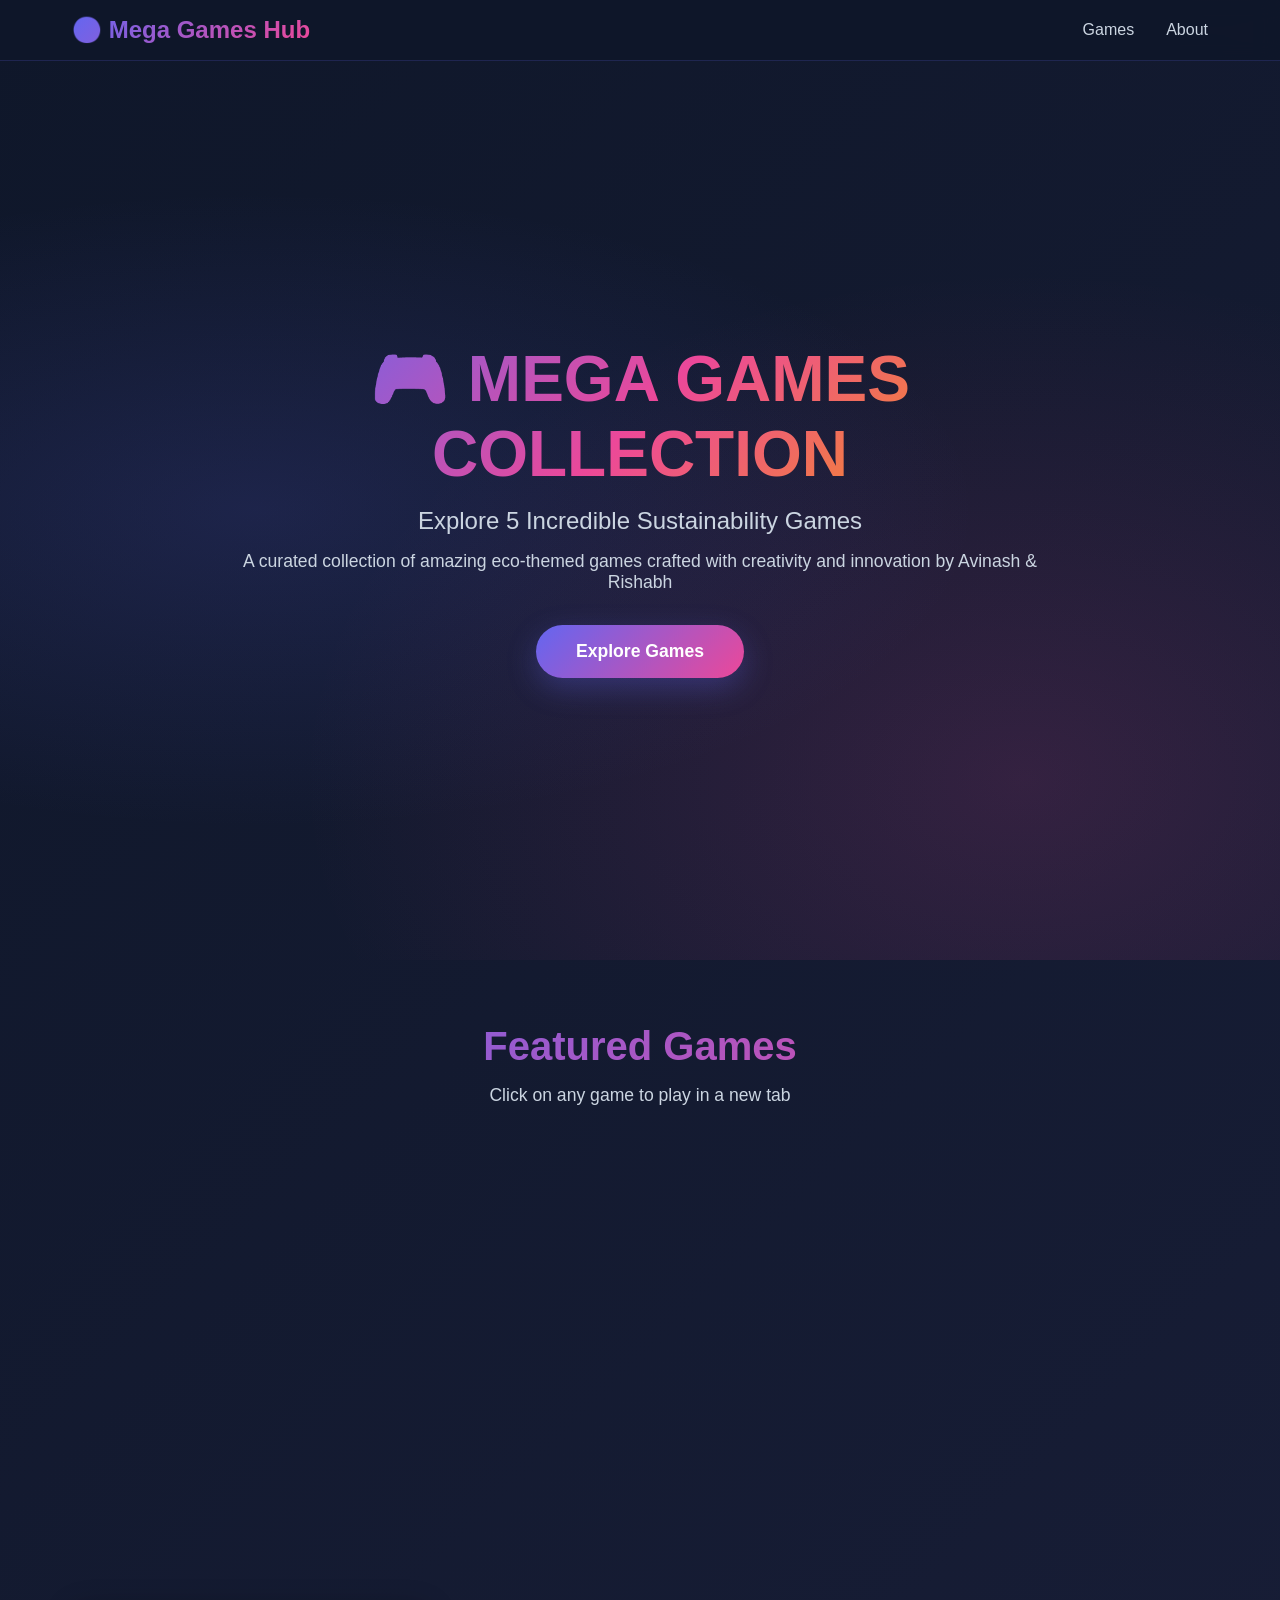
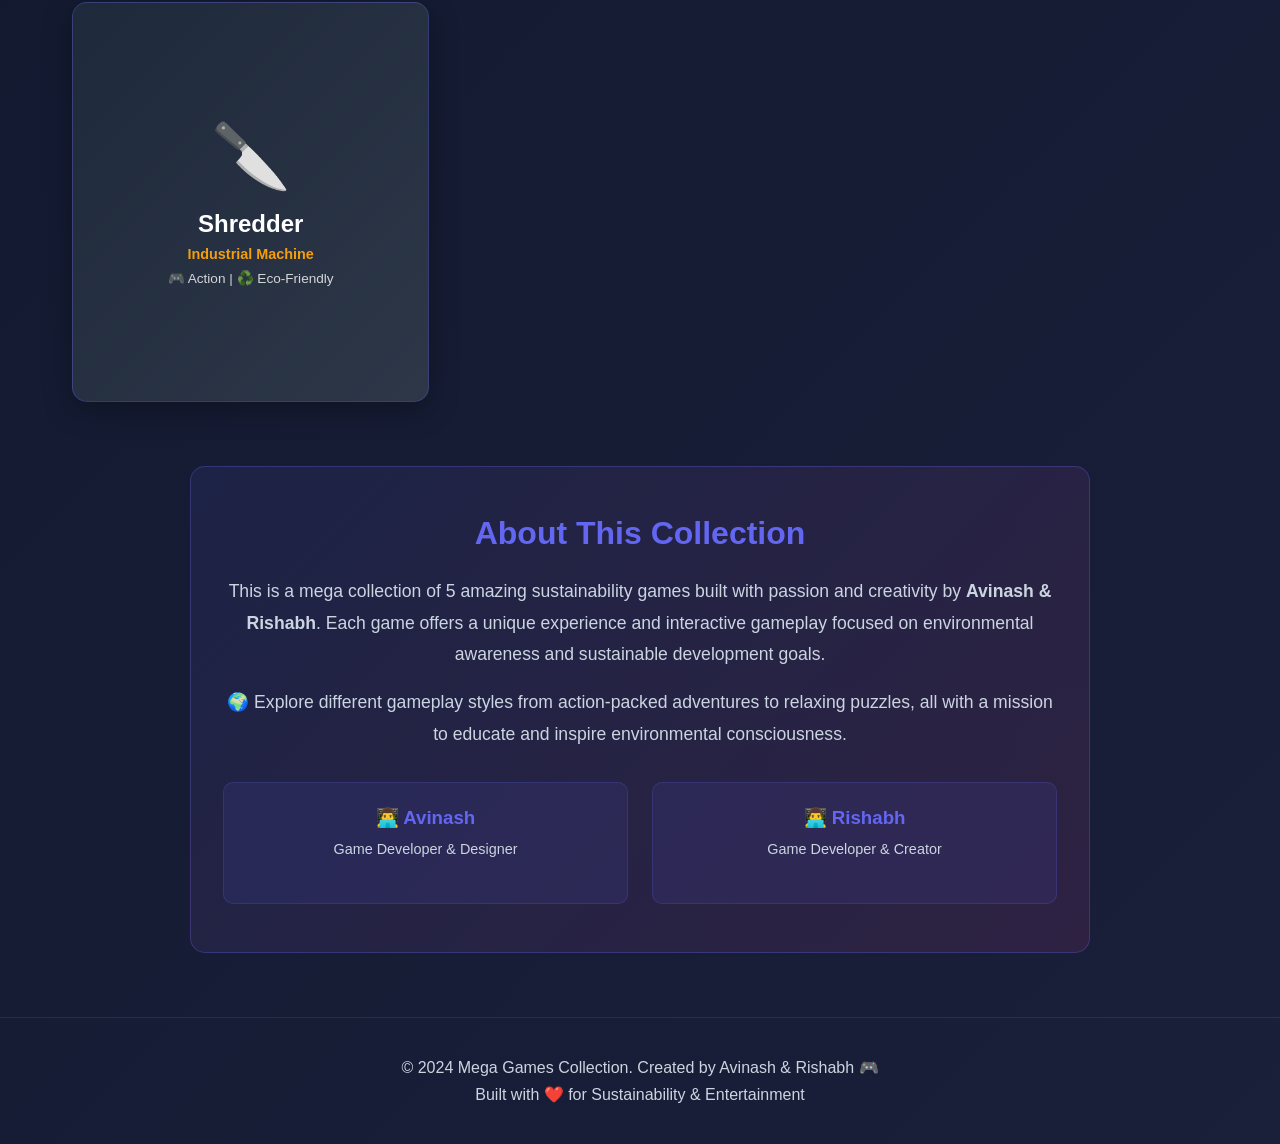
<file: index.html>
<!DOCTYPE html>
<html lang="en">
<head>
    <meta charset="UTF-8">
    <meta name="viewport" content="width=device-width, initial-scale=1.0">
    <title>🎮 Mega Games Hub - 5 Sustainability Games</title>
    <link rel="stylesheet" href="style.css">
</head>
<body>
    <!-- Navigation -->
    <nav class="navbar">
        <div class="nav-container">
            <div class="logo">🌍 Mega Games Hub</div>
            <div class="nav-links">
                <a href="#games">Games</a>
                <a href="#about">About</a>
            </div>
        </div>
    </nav>

    <!-- Hero Section -->
    <section class="hero">
        <div class="hero-content">
            <h1 class="hero-title">🎮 MEGA GAMES COLLECTION</h1>
            <p class="hero-subtitle">Explore 5 Incredible Sustainability Games</p>
            <p class="hero-description">A curated collection of amazing eco-themed games crafted with creativity and innovation by Avinash & Rishabh</p>
            <a href="#games" class="cta-button">Explore Games</a>
        </div>
        <div class="hero-background"></div>
    </section>

    <!-- Games Section -->
    <section id="games" class="games-section">
        <div class="section-title">
            <h2>Featured Games</h2>
            <p>Click on any game to play in a new tab</p>
        </div>

        <div class="games-grid">
            <!-- Game 1 -->
            <div class="game-card" data-game="1">
                <div class="game-card-inner">
                    <div class="game-card-front">
                        <div class="game-icon">🎯</div>
                        <h3 class="game-title">Collect SDGs</h3>
                        <p class="game-status">Eco Maze Adventure</p>
                        <p class="game-info">🎮 Puzzle | 🎮 Action</p>
                    </div>
                    <div class="game-card-back">
                        <p class="game-description">Navigate through an eco-maze, collect SDG cores, sort waste, fight off drones, and clear climate levels. Battle pursuers while collecting sustainable development goals!</p>
                        <a href="game1.html" target="_blank" class="play-btn">Play Now</a>
                    </div>
                </div>
            </div>

            <!-- Game 2 -->
            <div class="game-card" data-game="2">
                <div class="game-card-inner">
                    <div class="game-card-front">
                        <div class="game-icon">🔍</div>
                        <h3 class="game-title">Word Search</h3>
                        <p class="game-status">Sustainability Search</p>
                        <p class="game-info">🧩 Puzzle | 🎮 Relaxing</p>
                    </div>
                    <div class="game-card-back">
                        <p class="game-description">Find all words related to nature and sustainability in the puzzle. Drag across horizontally or vertically to find hidden environmental keywords and unlock eco-facts!</p>
                        <a href="game2.html" target="_blank" class="play-btn">Play Now</a>
                    </div>
                </div>
            </div>

            <!-- Game 3 -->
            <div class="game-card" data-game="3">
                <div class="game-card-inner">
                    <div class="game-card-front">
                        <div class="game-icon">🚊</div>
                        <h3 class="game-title">Save Our World</h3>
                        <p class="game-status">AI Dilemma Simulator</p>
                        <p class="game-info">🤖 Strategy | 🧠 Decision Making</p>
                    </div>
                    <div class="game-card-back">
                        <p class="game-description">Navigate the tram through moral dilemmas and see your choices reflect on sustainability. Make decisions guided by AI policy recommendations across 15 global SDG challenges!</p>
                        <a href="game3.html" target="_blank" class="play-btn">Play Now</a>
                    </div>
                </div>
            </div>

            <!-- Game 4 -->
            <div class="game-card" data-game="4">
                <div class="game-card-inner">
                    <div class="game-card-front">
                        <div class="game-icon">🔪</div>
                        <h3 class="game-title">Shredder</h3>
                        <p class="game-status">Industrial Machine</p>
                        <p class="game-info">🎮 Action | ♻️ Eco-Friendly</p>
                    </div>
                    <div class="game-card-back">
                        <p class="game-description">Drag photorealistic waste items into the industrial shredder. Convert waste into dust using the heavy machinery shredder and watch physics debris fly across the screen!</p>
                        <a href="game4.html" target="_blank" class="play-btn">Play Now</a>
                    </div>
                </div>
            </div>

            <!-- Game 5 -->
            <div class="game-card" data-game="5">
                <div class="game-card-inner">
                    <div class="game-card-front">
                        <div class="game-icon">⏱️</div>
                        <h3 class="game-title">Eco Timer</h3>
                        <p class="game-status">Precision Challenge</p>
                        <p class="game-info">⏰ Timing | 🧠 Concentration</p>
                    </div>
                    <div class="game-card-back">
                        <p class="game-description">Stop the timer exactly at 3 different time levels to demonstrate your precision and concentration. Test your timing skills with SDG-based environmental challenges!</p>
                        <a href="game5.html" target="_blank" class="play-btn">Play Now</a>
                    </div>
                </div>
            </div>
        </div>
    </section>

    <!-- About Section -->
    <section id="about" class="about-section">
        <div class="about-content">
            <h2>About This Collection</h2>
            <p>This is a mega collection of 5 amazing sustainability games built with passion and creativity by <strong>Avinash & Rishabh</strong>. Each game offers a unique experience and interactive gameplay focused on environmental awareness and sustainable development goals.</p>
            <p>🌍 Explore different gameplay styles from action-packed adventures to relaxing puzzles, all with a mission to educate and inspire environmental consciousness.</p>
            <div class="creators">
                <div class="creator-card">
                    <h3>👨‍💻 Avinash</h3>
                    <p>Game Developer & Designer</p>
                </div>
                <div class="creator-card">
                    <h3>👨‍💻 Rishabh</h3>
                    <p>Game Developer & Creator</p>
                </div>
            </div>
        </div>
    </section>

    <!-- Footer -->
    <footer class="footer">
        <p>&copy; 2024 Mega Games Collection. Created by Avinash & Rishabh 🎮</p>
        <p>Built with ❤️ for Sustainability & Entertainment</p>
    </footer>

    <script src="script.js"></script>
</body>
</html>
</file>
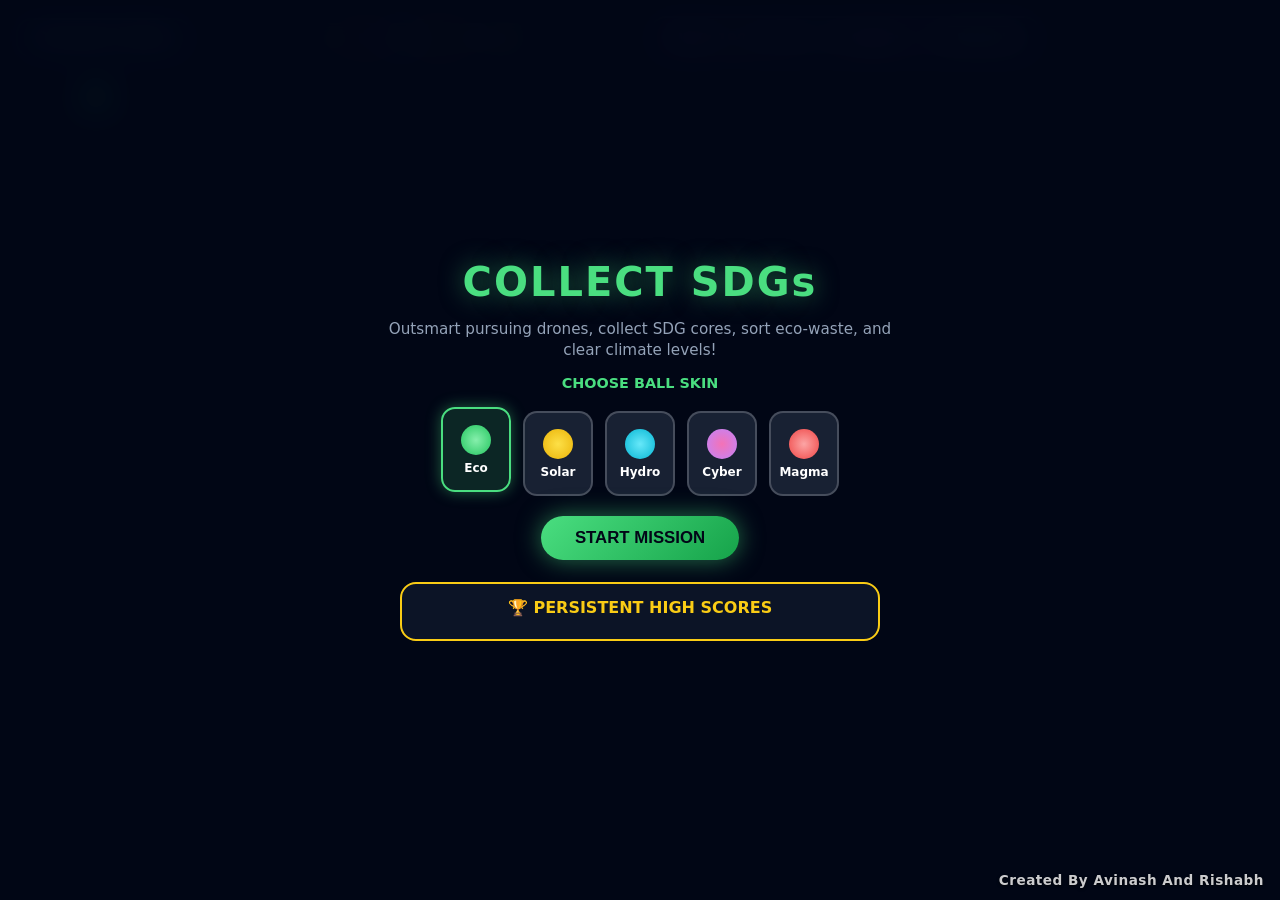
<file: game1.html>
<!DOCTYPE html>
<style>
  .game-credit-tag {
    position: fixed;
    bottom: 12px;
    right: 16px;
    color: rgba(255, 255, 255, 0.8);
    font-family: system-ui, -apple-system, sans-serif;
    font-weight: 700;
    font-size: 0.85rem;
    letter-spacing: 0.5px;
    text-shadow: 0 1px 3px rgba(0, 0, 0, 0.8);
    z-index: 9999;
    pointer-events: none;
  }
</style>
<div class="game-credit-tag">Created By Avinash And Rishabh</div>
<html lang="en">
<head>
  <meta charset="UTF-8">
  <meta name="viewport" content="width=device-width, initial-scale=1.0, user-scalable=no">
  <title>Collect SDGs - Eco Odyssey</title>
  <style>
    * { box-sizing: border-box; margin: 0; padding: 0; user-select: none; }
   
    html, body {
      width: 100%; height: 100%;
      background: #020617; color: #f8fafc;
      font-family: 'Segoe UI', system-ui, -apple-system, sans-serif;
      overflow: hidden;
    }

    #gameCanvas {
      position: absolute; top: 0; left: 0;
      width: 100vw; height: 100vh; display: block;
      background: #09170a;
    }

    #hud {
      position: absolute;
      top: 16px; left: 16px; right: 240px;
      display: flex; justify-content: space-between; align-items: center;
      pointer-events: none; z-index: 5;
    }

    .hud-panel {
      background: rgba(15, 23, 42, 0.9);
      border: 2px solid rgba(74, 222, 128, 0.5);
      backdrop-filter: blur(12px);
      padding: 8px 16px; border-radius: 16px;
      display: flex; gap: 14px; align-items: center;
      box-shadow: 0 8px 32px rgba(0, 0, 0, 0.6);
      pointer-events: auto;
    }

    .title { font-size: 1.05rem; font-weight: 900; color: #4ade80; text-shadow: 0 0 10px rgba(74, 222, 128, 0.5); }
    .stats { font-size: 0.88rem; font-weight: 800; display: flex; gap: 12px; }

    #sdg-bar { display: flex; gap: 5px; flex-wrap: wrap; }

    .chip {
      width: 30px; height: 30px; border-radius: 8px;
      display: flex; align-items: center; justify-content: center;
      font-size: 0.8rem; font-weight: 900; opacity: 0.25;
      border: 2px solid rgba(255,255,255,0.3); transition: all 0.3s ease; color: #fff;
    }
    .chip.active { opacity: 1; transform: scale(1.15); box-shadow: 0 0 12px currentColor; border-color: #fff; }
    #c3 { background: #4c9f38; } #c4 { background: #c5192d; }
    #c6 { background: #26bde2; } #c7 { background: #fcc30b; color: #000; }
    #c13 { background: #3f7e44; } #c15 { background: #56c02b; }

    .audio-btn {
      background: #1e293b; border: 1.5px solid #4ade80; color: #4ade80;
      border-radius: 8px; padding: 4px 10px; font-size: 0.75rem; font-weight: 800; cursor: pointer;
    }

    #toast {
      position: absolute; top: 80px; left: 50%;
      transform: translateX(-50%) translateY(-10px);
      background: rgba(15, 23, 42, 0.95); border: 2px solid #4ade80; color: #fff;
      padding: 10px 22px; border-radius: 20px; font-size: 0.9rem; font-weight: 700;
      text-align: center; pointer-events: none; opacity: 0; transition: all 0.3s ease;
      z-index: 6; box-shadow: 0 0 20px rgba(74, 222, 128, 0.4);
    }
    #toast.show { opacity: 1; transform: translateX(-50%) translateY(0); }

    /* Modals & Overlays */
    .modal-overlay {
      position: absolute; inset: 0; background: rgba(2, 6, 23, 0.95);
      backdrop-filter: blur(16px); display: flex; flex-direction: column;
      align-items: center; justify-content: center; padding: 20px;
      text-align: center; gap: 14px; z-index: 10; overflow-y: auto;
    }
    .modal-overlay.hidden, .hidden { display: none !important; }
    .modal-overlay h1 { color: #4ade80; font-size: 2.5rem; font-weight: 900; letter-spacing: 2px; text-shadow: 0 0 25px rgba(74, 222, 128, 0.5); }
    .modal-overlay p { font-size: 0.95rem; color: #94a3b8; max-width: 520px; line-height: 1.4; }

    .btn {
      background: linear-gradient(135deg, #4ade80, #16a34a); color: #020617;
      border: none; padding: 12px 34px; font-size: 1.05rem; font-weight: 900;
      border-radius: 30px; cursor: pointer; box-shadow: 0 0 25px rgba(74, 222, 128, 0.5);
      transition: transform 0.15s, box-shadow 0.2s;
    }
    .btn:hover { transform: scale(1.05); box-shadow: 0 0 35px rgba(74, 222, 128, 0.7); }

    /* Skin Selector */
    .skin-selector { display: flex; gap: 12px; margin: 6px 0; }
    .skin-card {
      width: 70px; height: 85px; border-radius: 14px; background: rgba(30, 41, 59, 0.8);
      border: 2px solid rgba(255,255,255,0.2); cursor: pointer; display: flex;
      flex-direction: column; align-items: center; justify-content: center; gap: 6px;
      transition: all 0.2s ease;
    }
    .skin-card:hover, .skin-card.selected { transform: translateY(-4px); border-color: #4ade80; box-shadow: 0 0 15px rgba(74, 222, 128, 0.4); }
    .skin-card.selected { background: rgba(74, 222, 128, 0.15); }
    .skin-preview { width: 30px; height: 30px; border-radius: 50%; }

    /* Scoreboard Table */
    .score-breakdown {
      background: rgba(15, 23, 42, 0.85); border: 2px solid #38bdf8;
      border-radius: 16px; padding: 14px; width: 100%; max-width: 480px; text-align: left;
    }
    .score-row { display: flex; justify-content: space-between; padding: 6px 0; border-bottom: 1px solid rgba(255,255,255,0.1); font-size: 0.88rem; }
    .score-row.total { font-weight: 900; font-size: 1.1rem; color: #4ade80; border-bottom: none; padding-top: 10px; }

    .leaderboard-box {
      background: rgba(15, 23, 42, 0.85); border: 2px solid #facc15;
      border-radius: 16px; padding: 14px; width: 100%; max-width: 480px; margin-top: 8px;
    }
    .lb-header { color: #facc15; font-weight: 900; font-size: 1rem; margin-bottom: 8px; text-align: center; }

    /* Climate Choice Grid */
    .climate-grid { display: grid; grid-template-columns: repeat(3, 1fr); gap: 10px; margin: 10px 0; }
    .climate-btn {
      background: rgba(30, 41, 59, 0.9); border: 2px solid #38bdf8;
      border-radius: 14px; padding: 12px 14px; color: #fff; cursor: pointer;
      display: flex; flex-direction: column; align-items: center; gap: 4px;
    }
    .climate-btn:hover { transform: scale(1.04); box-shadow: 0 0 18px rgba(56, 189, 248, 0.5); }

    /* Trash Cans Mini-Game */
    .bins-container { display: flex; gap: 14px; justify-content: center; flex-wrap: wrap; margin: 16px 0; }
    .trash-can {
      width: 140px; padding: 12px; border-radius: 16px; border: 3px solid;
      background: rgba(15, 23, 42, 0.85); display: flex; flex-direction: column;
      align-items: center; gap: 6px; cursor: pointer; transition: transform 0.2s;
    }
    .trash-can:hover { transform: translateY(-4px); }

    #bin-1 { border-color: #3b82f6; color: #60a5fa; }
    #bin-2 { border-color: #f59e0b; color: #fbbf24; }
    #bin-3 { border-color: #10b981; color: #34d399; }

    .current-sdg-card {
      background: rgba(30, 41, 59, 0.9); border: 2px solid #38bdf8;
      border-radius: 14px; padding: 12px 20px; display: flex; align-items: center; gap: 12px;
      margin-top: 10px;
    }
    .sdg-badge { width: 40px; height: 40px; border-radius: 10px; display: flex; align-items: center; justify-content: center; font-size: 1.1rem; font-weight: 900; color: #fff; }

    #mobile-controls {
      position: absolute; bottom: 16px; left: 16px; right: 16px;
      display: flex; justify-content: space-between; align-items: flex-end;
      pointer-events: none; z-index: 5;
    }
    .dpad { display: grid; grid-template-columns: repeat(3, 46px); gap: 4px; pointer-events: auto; }
    .dbtn {
      width: 46px; height: 46px; background: rgba(15, 23, 42, 0.85);
      border: 2px solid rgba(74, 222, 128, 0.5); color: #4ade80;
      font-size: 1.1rem; font-weight: bold; border-radius: 10px;
      display: flex; align-items: center; justify-content: center; cursor: pointer; touch-action: manipulation;
    }
    #btn-u { grid-column: 2; } #btn-l { grid-column: 1; grid-row: 2; }
    #btn-d { grid-column: 2; grid-row: 2; } #btn-r { grid-column: 3; grid-row: 2; }

    .action-group { display: flex; gap: 10px; pointer-events: auto; }
    .act-btn {
      width: 65px; height: 65px; border-radius: 50%; color: #fff; font-weight: 900;
      font-size: 0.7rem; border: none; cursor: pointer; touch-action: manipulation;
    }
    #atk-btn { background: linear-gradient(135deg, #ef4444, #dc2626); border: 2px solid #fca5a5; }
    #dash-btn { background: linear-gradient(135deg, #3b82f6, #1d4ed8); border: 2px solid #93c5fd; }
  </style>
</head>
<body>

<canvas id="gameCanvas"></canvas>

<div id="hud">
  <div class="hud-panel">
    <div class="title" id="biome-title">COLLECT SDGs</div>
  </div>

  <div id="sdg-bar">
    <div id="c3" class="chip">3</div>
    <div id="c4" class="chip">4</div>
    <div id="c6" class="chip">6</div>
    <div id="c7" class="chip">7</div>
    <div id="c13" class="chip">13</div>
    <div id="c15" class="chip">15</div>
  </div>

  <div class="hud-panel">
    <div class="stats">
      <div>TIME: <span id="timer-txt" style="color:#facc15;">100</span>s</div>
      <div>HP: <span id="hp-txt" style="color:#4ade80;">100</span></div>
      <div>SCORE: <span id="score-txt" style="color:#c084fc;">0</span></div>
    </div>
    <button class="audio-btn" onclick="toggleBGM()">🎵 BGM: ON</button>
  </div>
</div>

<div id="toast"></div>

<!-- Start Overlay -->
<div id="startModal" class="modal-overlay">
  <h1>COLLECT SDGs</h1>
  <p>Outsmart pursuing drones, collect SDG cores, sort eco-waste, and clear climate levels!</p>
 
  <div style="font-weight:800; color:#4ade80; font-size:0.9rem;">CHOOSE BALL SKIN</div>
  <div class="skin-selector">
    <div class="skin-card selected" onclick="selectSkin('eco', this)">
      <div class="skin-preview" style="background: radial-gradient(circle, #86efac, #22c55e);"></div>
      <span style="font-size:0.75rem; color:#fff; font-weight:700;">Eco</span>
    </div>
    <div class="skin-card" onclick="selectSkin('solar', this)">
      <div class="skin-preview" style="background: radial-gradient(circle, #fde047, #eab308);"></div>
      <span style="font-size:0.75rem; color:#fff; font-weight:700;">Solar</span>
    </div>
    <div class="skin-card" onclick="selectSkin('hydro', this)">
      <div class="skin-preview" style="background: radial-gradient(circle, #67e8f9, #06b6d4);"></div>
      <span style="font-size:0.75rem; color:#fff; font-weight:700;">Hydro</span>
    </div>
    <div class="skin-card" onclick="selectSkin('cyber', this)">
      <div class="skin-preview" style="background: radial-gradient(circle, #f472b6, #c084fc);"></div>
      <span style="font-size:0.75rem; color:#fff; font-weight:700;">Cyber</span>
    </div>
    <div class="skin-card" onclick="selectSkin('magma', this)">
      <div class="skin-preview" style="background: radial-gradient(circle, #fca5a5, #ef4444);"></div>
      <span style="font-size:0.75rem; color:#fff; font-weight:700;">Magma</span>
    </div>
  </div>

  <button class="btn" onclick="startGame()">START MISSION</button>

  <div class="leaderboard-box">
    <div class="lb-header">🏆 PERSISTENT HIGH SCORES</div>
    <div id="start-leaderboard-list"></div>
  </div>
</div>

<script>
const COLS = 31, ROWS = 31, TILE = 64;
let maze = [], items = [], drones = [], particles = [], projectiles = [], grassBlades = [], trailParticles = [], weatherParticles = [], shockwaves = [];
let bouncyWalls = {};
let level = 1, timeLeft = 100, gameActive = false, timerInterval = null, globalTime = 0;
let collectedSDGs = new Set(), shake = 0, levelCompleting = false;
let lastTime = performance.now(), audioCtx = null, bgmNode = null, bgmEnabled = true;
let camX = 0, camY = 0, currentClimate = 'DAY', selectedSkin = 'eco';

const canvas = document.getElementById('gameCanvas');
const ctx = canvas.getContext('2d');

let gameStats = { enemiesKilled: 0, goalsCollected: 0, segregationsCorrect: 0, levelsCompleted: 0 };

function calculateTotalScore() {
  return (gameStats.enemiesKilled * 50) + (gameStats.goalsCollected * 100) + (gameStats.segregationsCorrect * 10) + (gameStats.levelsCompleted * 200);
}

const SKINS = {
  eco: { main: '#22c55e', light: '#86efac', dark: '#14532d', trail: '#4ade80' },
  solar: { main: '#eab308', light: '#fde047', dark: '#854d0e', trail: '#facc15' },
  hydro: { main: '#06b6d4', light: '#67e8f9', dark: '#164e63', trail: '#38bdf8' },
  cyber: { main: '#c084fc', light: '#f472b6', dark: '#581c87', trail: '#e879f9' },
  magma: { main: '#ef4444', light: '#fca5a5', dark: '#7f1d1d', trail: '#f87171' }
};

const SDG_DATA = {
  3: { name: "Good Health & Well-being", color: "#4c9f38", category: "HEALTH_SOCIAL", desc: "Promote health & well-being for all." },
  4: { name: "Quality Education", color: "#c5192d", category: "HEALTH_SOCIAL", desc: "Ensure equitable quality education." },
  6: { name: "Clean Water & Sanitation", color: "#26bde2", category: "WATER_LAND", desc: "Ensure availability of clean water." },
  7: { name: "Affordable & Clean Energy", color: "#fcc30b", category: "ENERGY_CLIMATE", desc: "Promote affordable, clean energy." },
  13: { name: "Climate Action", color: "#3f7e44", category: "ENERGY_CLIMATE", desc: "Take urgent action against climate change." },
  15: { name: "Life on Land", color: "#56c02b", category: "WATER_LAND", desc: "Protect & restore terrestrial ecosystems." }
};

let player = {
  x: TILE * 1.5, y: TILE * 1.5,
  vx: 0, vy: 0, radius: TILE * 0.28, hp: 100,
  restitution: 0.65, friction: 0.93, accelPower: 1350, rotation: 0,
  dashCooldown: 0, attackCooldown: 0, maxDashCooldown: 0.55
};

function resizeCanvas() { canvas.width = window.innerWidth; canvas.height = window.innerHeight; }
window.addEventListener('resize', resizeCanvas);
resizeCanvas();

function generateMaze() {
  maze = Array(ROWS).fill(0).map(() => Array(COLS).fill(1));
  function carve(r, c) {
    maze[r][c] = 0;
    const dirs = [[-2,0],[2,0],[0,-2],[0,2]].sort(() => Math.random() - 0.5);
    for (let [dr, dc] of dirs) {
      let nr = r + dr, nc = c + dc;
      if (nr > 0 && nr < ROWS-1 && nc > 0 && nc < COLS-1 && maze[nr][nc] === 1) {
        maze[r + dr/2][c + dc/2] = 0;
        carve(nr, nc);
      }
    }
  }
  carve(1, 1);
  for (let i = 0; i < 55; i++) {
    let r = Math.floor(Math.random() * (ROWS - 2)) + 1;
    let c = Math.floor(Math.random() * (COLS - 2)) + 1;
    maze[r][c] = 0;
  }
  maze[ROWS-2][COLS-2] = 0; maze[ROWS-2][COLS-3] = 0;

  grassBlades = [];
  for (let r = 0; r < ROWS; r++) {
    for (let c = 0; c < COLS; c++) {
      if (maze[r][c] === 0) {
        for (let k = 0; k < 3; k++) {
          grassBlades.push({
            x: c * TILE + Math.random() * TILE,
            y: r * TILE + Math.random() * TILE,
            height: Math.random() * 8 + 4,
            swayOffset: Math.random() * Math.PI * 2
          });
        }
      }
    }
  }
}

function buildLevel() {
  generateMaze();
  collectedSDGs.clear();
  levelCompleting = false;

  document.getElementById('biome-title').innerText = `STAGE ${level} — ${currentClimate}`;

  player.x = TILE * 1.5; player.y = TILE * 1.5;
  player.vx = 0; player.vy = 0; player.hp = 100; player.rotation = 0;

  let openSpots = [];
  for (let r = 1; r < ROWS - 1; r++) {
    for (let c = 1; c < COLS - 1; c++) {
      if (maze[r][c] === 0 && !(r === 1 && c === 1) && !(r === ROWS-2 && c === COLS-2)) {
        openSpots.push({ c, r });
      }
    }
  }
  openSpots.sort(() => Math.random() - 0.5);

  const types = [3, 4, 6, 7, 13, 15];
  items = types.map(id => {
    let spot = openSpots.pop();
    return { id, x: spot.c * TILE + TILE/2, y: spot.r * TILE + TILE/2, color: SDG_DATA[id].color };
  });

  drones = [];
  let droneCount = 5 + level * 2;
  for (let i = 0; i < droneCount; i++) {
    if (openSpots.length > 0) {
      let spot = openSpots.pop();
      drones.push({
        x: spot.c * TILE + TILE/2, y: spot.r * TILE + TILE/2,
        vx: 0, vy: 0, speed: 120 + level * 14,
        radius: TILE * 0.25, hp: 2, angle: Math.random() * Math.PI * 2
      });
    }
  }
  particles = []; projectiles = []; trailParticles = []; shockwaves = []; bouncyWalls = {};
  updateUI();
}

function startGame() {
  document.getElementById('startModal').classList.add('hidden');
  gameStats = { enemiesKilled: 0, goalsCollected: 0, segregationsCorrect: 0, levelsCompleted: 0 };
  level = 1;
  buildLevel();
  timeLeft = 100;
  gameActive = true; lastTime = performance.now();
  startBGM();

  clearInterval(timerInterval);
  timerInterval = setInterval(() => {
    if (!gameActive || levelCompleting) return;
    timeLeft--;
    updateUI();
    if (timeLeft <= 0) gameOver('TIME EXPIRED', 'The environmental degradation timer ran out.');
  }, 1000);
}

function selectSkin(skinKey, cardEl) {
  selectedSkin = skinKey;
  document.querySelectorAll('.skin-card').forEach(c => c.classList.remove('selected'));
  cardEl.classList.add('selected');
}

function toggleBGM() {
  bgmEnabled = !bgmEnabled;
  const btn = document.querySelector('.audio-btn');
  btn.innerText = bgmEnabled ? "🎵 BGM: ON" : "🔇 BGM: OFF";
}

function startBGM() {
  if (!bgmEnabled) return;
  if (bgmNode) return;
  bgmNode = setInterval(() => {
    if (!gameActive || !bgmEnabled) return;
  }, 220);
}

function updateUI() {
  document.getElementById('hp-txt').innerText = Math.max(0, Math.floor(player.hp));
  document.getElementById('timer-txt').innerText = timeLeft;
  document.getElementById('score-txt').innerText = calculateTotalScore();
  [3, 4, 6, 7, 13, 15].forEach(id => {
    const chip = document.getElementById(`c${id}`);
    if (collectedSDGs.has(id)) chip.classList.add('active');
    else chip.classList.remove('active');
  });
}

function gameOver(title, desc) {
  gameActive = false;
  clearInterval(timerInterval);
  if (bgmNode) clearInterval(bgmNode);
  alert(`${title}\n${desc}\nFinal Score: ${calculateTotalScore()}`);
  location.reload();
}

function draw() {
  ctx.fillStyle = '#09170a';
  ctx.fillRect(0, 0, canvas.width, canvas.height);
  ctx.fillStyle = '#0f3d20';
  for (let i = 0; i < grassBlades.length; i++) {
    let b = grassBlades[i];
    ctx.fillRect(b.x, b.y, 2, b.height);
  }
  ctx.fillStyle = SKINS[selectedSkin].main;
  ctx.beginPath();
  ctx.arc(player.x - camX, player.y - camY, player.radius, 0, Math.PI * 2);
  ctx.fill();
}

function update(dt) {
  if (!gameActive) return;
  globalTime += dt;
  
  player.x += player.vx * dt;
  player.y += player.vy * dt;
  
  if (collectedSDGs.size === 6 && !levelCompleting) {
    levelCompleting = true;
    gameStats.levelsCompleted++;
    updateUI();
  }
  
  camX = player.x - canvas.width / 2;
  camY = player.y - canvas.height / 2;
}

function loop() {
  let now = performance.now();
  let dt = (now - lastTime) / 1000;
  lastTime = now;
  update(dt);
  draw();
  requestAnimationFrame(loop);
}

requestAnimationFrame(loop);

const KEYS = {};
window.addEventListener('keydown', e => KEYS[e.key.toLowerCase()] = true);
window.addEventListener('keyup', e => KEYS[e.key.toLowerCase()] = false);
</script>
</body>
</html>
</file>
<file: style.css>
* {
    margin: 0;
    padding: 0;
    box-sizing: border-box;
}

:root {
    --primary-color: #6366f1;
    --secondary-color: #ec4899;
    --accent-color: #f59e0b;
    --dark-bg: #0f172a;
    --light-bg: #f8fafc;
    --card-bg: #1e293b;
    --text-primary: #ffffff;
    --text-secondary: #cbd5e1;
    --success: #10b981;
    --warning: #f59e0b;
}

html {
    scroll-behavior: smooth;
}

body {
    font-family: 'Segoe UI', Tahoma, Geneva, Verdana, sans-serif;
    background: linear-gradient(135deg, var(--dark-bg) 0%, #1a1f3a 100%);
    color: var(--text-primary);
    overflow-x: hidden;
}

/* Navbar */
.navbar {
    position: fixed;
    top: 0;
    width: 100%;
    background: rgba(15, 23, 42, 0.95);
    backdrop-filter: blur(10px);
    z-index: 1000;
    border-bottom: 1px solid rgba(99, 102, 241, 0.2);
    padding: 1rem 0;
}

.nav-container {
    max-width: 1200px;
    margin: 0 auto;
    padding: 0 2rem;
    display: flex;
    justify-content: space-between;
    align-items: center;
}

.logo {
    font-size: 1.5rem;
    font-weight: bold;
    background: linear-gradient(135deg, var(--primary-color), var(--secondary-color));
    -webkit-background-clip: text;
    -webkit-text-fill-color: transparent;
    background-clip: text;
}

.nav-links {
    display: flex;
    gap: 2rem;
}

.nav-links a {
    color: var(--text-secondary);
    text-decoration: none;
    transition: color 0.3s ease;
    font-weight: 500;
}

.nav-links a:hover {
    color: var(--primary-color);
}

/* Hero Section */
.hero {
    margin-top: 60px;
    min-height: 100vh;
    display: flex;
    align-items: center;
    justify-content: center;
    position: relative;
    overflow: hidden;
    padding: 2rem;
}

.hero-background {
    position: absolute;
    top: 0;
    left: 0;
    width: 100%;
    height: 100%;
    background: radial-gradient(ellipse at 20% 50%, rgba(99, 102, 241, 0.15) 0%, transparent 50%),
                radial-gradient(ellipse at 80% 80%, rgba(236, 72, 153, 0.15) 0%, transparent 50%);
    pointer-events: none;
}

.hero-content {
    position: relative;
    z-index: 10;
    text-align: center;
    max-width: 800px;
}

.hero-title {
    font-size: 4rem;
    font-weight: 900;
    margin-bottom: 1rem;
    background: linear-gradient(135deg, var(--primary-color), var(--secondary-color), var(--accent-color));
    -webkit-background-clip: text;
    -webkit-text-fill-color: transparent;
    background-clip: text;
    animation: slideDown 0.8s ease;
}

.hero-subtitle {
    font-size: 1.5rem;
    margin-bottom: 1rem;
    color: var(--text-secondary);
    animation: slideUp 0.8s ease 0.2s both;
}

.hero-description {
    font-size: 1.1rem;
    color: var(--text-secondary);
    margin-bottom: 2rem;
    animation: slideUp 0.8s ease 0.4s both;
}

.cta-button {
    display: inline-block;
    padding: 1rem 2.5rem;
    background: linear-gradient(135deg, var(--primary-color), var(--secondary-color));
    color: white;
    text-decoration: none;
    border-radius: 50px;
    font-weight: 600;
    font-size: 1.1rem;
    transition: all 0.3s ease;
    box-shadow: 0 10px 30px rgba(99, 102, 241, 0.3);
    animation: slideUp 0.8s ease 0.6s both;
}

.cta-button:hover {
    transform: translateY(-3px);
    box-shadow: 0 15px 40px rgba(99, 102, 241, 0.5);
}

/* Games Section */
.games-section {
    max-width: 1200px;
    margin: 4rem auto;
    padding: 0 2rem;
}

.section-title {
    text-align: center;
    margin-bottom: 4rem;
}

.section-title h2 {
    font-size: 2.5rem;
    margin-bottom: 1rem;
    background: linear-gradient(135deg, var(--primary-color), var(--secondary-color));
    -webkit-background-clip: text;
    -webkit-text-fill-color: transparent;
    background-clip: text;
}

.section-title p {
    color: var(--text-secondary);
    font-size: 1.1rem;
}

/* Games Grid */
.games-grid {
    display: grid;
    grid-template-columns: repeat(auto-fit, minmax(300px, 1fr));
    gap: 2rem;
    margin-bottom: 4rem;
}

/* Game Cards */
.game-card {
    height: 400px;
    cursor: pointer;
    perspective: 1000px;
}

.game-card-inner {
    position: relative;
    width: 100%;
    height: 100%;
    transition: transform 0.6s;
    transform-style: preserve-3d;
}

.game-card:hover .game-card-inner {
    transform: rotateY(180deg);
}

.game-card-front,
.game-card-back {
    position: absolute;
    width: 100%;
    height: 100%;
    backface-visibility: hidden;
    display: flex;
    flex-direction: column;
    justify-content: center;
    align-items: center;
    padding: 2rem;
    border-radius: 15px;
    border: 1px solid rgba(99, 102, 241, 0.3);
}

.game-card-front {
    background: linear-gradient(135deg, var(--card-bg), #2d3748);
    box-shadow: 0 8px 30px rgba(0, 0, 0, 0.3);
}

.game-card-front::before {
    content: '';
    position: absolute;
    top: 0;
    left: 0;
    width: 100%;
    height: 100%;
    background: linear-gradient(135deg, rgba(99, 102, 241, 0.1), rgba(236, 72, 153, 0.1));
    border-radius: 15px;
    z-index: -1;
}

.game-card-back {
    background: linear-gradient(135deg, var(--primary-color), var(--secondary-color));
    transform: rotateY(180deg);
    text-align: center;
}

.game-icon {
    font-size: 4rem;
    margin-bottom: 1rem;
    animation: bounce 2s infinite;
}

.game-title {
    font-size: 1.5rem;
    font-weight: 700;
    margin-bottom: 0.5rem;
}

.game-status {
    font-size: 0.9rem;
    color: var(--accent-color);
    font-weight: 600;
    margin-bottom: 0.5rem;
}

.game-info {
    font-size: 0.85rem;
    color: rgba(255, 255, 255, 0.8);
    font-weight: 500;
}

.game-description {
    font-size: 1rem;
    line-height: 1.6;
    margin-bottom: 1.5rem;
}

.play-btn {
    padding: 0.75rem 1.5rem;
    background: rgba(255, 255, 255, 0.2);
    color: white;
    text-decoration: none;
    border-radius: 25px;
    border: 2px solid white;
    font-weight: 600;
    transition: all 0.3s ease;
    display: inline-block;
    cursor: pointer;
}

.play-btn:hover {
    background: white;
    color: var(--primary-color);
}

/* Modal */
.modal {
    position: fixed;
    top: 0;
    left: 0;
    width: 100%;
    height: 100%;
    background: rgba(0, 0, 0, 0.9);
    display: flex;
    align-items: center;
    justify-content: center;
    z-index: 2000;
    opacity: 1;
    visibility: visible;
    transition: all 0.3s ease;
}

.modal.hidden {
    opacity: 0;
    visibility: hidden;
}

.modal-content {
    position: relative;
    width: 90%;
    height: 90vh;
    background: white;
    border-radius: 10px;
    overflow: hidden;
}

.close-modal {
    position: absolute;
    top: 20px;
    right: 20px;
    background: rgba(0, 0, 0, 0.5);
    color: white;
    border: none;
    font-size: 2rem;
    cursor: pointer;
    z-index: 2001;
    padding: 0;
    width: 50px;
    height: 50px;
    border-radius: 50%;
    display: flex;
    align-items: center;
    justify-content: center;
    transition: all 0.3s ease;
}

.close-modal:hover {
    background: rgba(0, 0, 0, 0.8);
    transform: scale(1.1);
}

.game-frame {
    width: 100%;
    height: 100%;
    overflow: auto;
}

.game-frame iframe {
    width: 100%;
    height: 100%;
    border: none;
}

/* About Section */
.about-section {
    max-width: 900px;
    margin: 4rem auto;
    padding: 3rem 2rem;
    background: linear-gradient(135deg, rgba(99, 102, 241, 0.1), rgba(236, 72, 153, 0.1));
    border-radius: 15px;
    border: 1px solid rgba(99, 102, 241, 0.3);
    text-align: center;
}

.about-content h2 {
    font-size: 2rem;
    margin-bottom: 1.5rem;
    color: var(--primary-color);
}

.about-content p {
    font-size: 1.1rem;
    color: var(--text-secondary);
    margin-bottom: 1rem;
    line-height: 1.8;
}

.creators {
    display: grid;
    grid-template-columns: repeat(auto-fit, minmax(200px, 1fr));
    gap: 1.5rem;
    margin-top: 2rem;
}

.creator-card {
    padding: 1.5rem;
    background: rgba(99, 102, 241, 0.1);
    border-radius: 10px;
    border: 1px solid rgba(99, 102, 241, 0.2);
}

.creator-card h3 {
    color: var(--primary-color);
    margin-bottom: 0.5rem;
}

.creator-card p {
    color: var(--text-secondary);
    font-size: 0.9rem;
}

/* Footer */
.footer {
    text-align: center;
    padding: 2rem;
    color: var(--text-secondary);
    border-top: 1px solid rgba(99, 102, 241, 0.2);
    margin-top: 4rem;
}

.footer p {
    margin: 0.5rem 0;
}

/* Animations */
@keyframes slideDown {
    from {
        opacity: 0;
        transform: translateY(-30px);
    }
    to {
        opacity: 1;
        transform: translateY(0);
    }
}

@keyframes slideUp {
    from {
        opacity: 0;
        transform: translateY(30px);
    }
    to {
        opacity: 1;
        transform: translateY(0);
    }
}

@keyframes bounce {
    0%, 100% {
        transform: translateY(0);
    }
    50% {
        transform: translateY(-10px);
    }
}

/* Responsive Design */
@media (max-width: 768px) {
    .hero-title {
        font-size: 2.5rem;
    }

    .hero-subtitle {
        font-size: 1.2rem;
    }

    .section-title h2 {
        font-size: 1.8rem;
    }

    .games-grid {
        grid-template-columns: 1fr;
    }

    .game-card {
        height: 350px;
    }

    .nav-links {
        gap: 1rem;
    }

    .modal-content {
        width: 95%;
        height: 95vh;
    }

    .about-section {
        padding: 2rem 1.5rem;
    }
}

@media (max-width: 480px) {
    .hero-title {
        font-size: 2rem;
    }

    .hero-subtitle {
        font-size: 1rem;
    }

    .cta-button {
        padding: 0.75rem 1.5rem;
        font-size: 0.9rem;
    }

    .games-grid {
        gap: 1.5rem;
    }

    .game-card {
        height: 300px;
    }

    .game-card-front,
    .game-card-back {
        padding: 1.5rem;
    }

    .close-modal {
        width: 40px;
        height: 40px;
        font-size: 1.5rem;
    }
}
</file>
